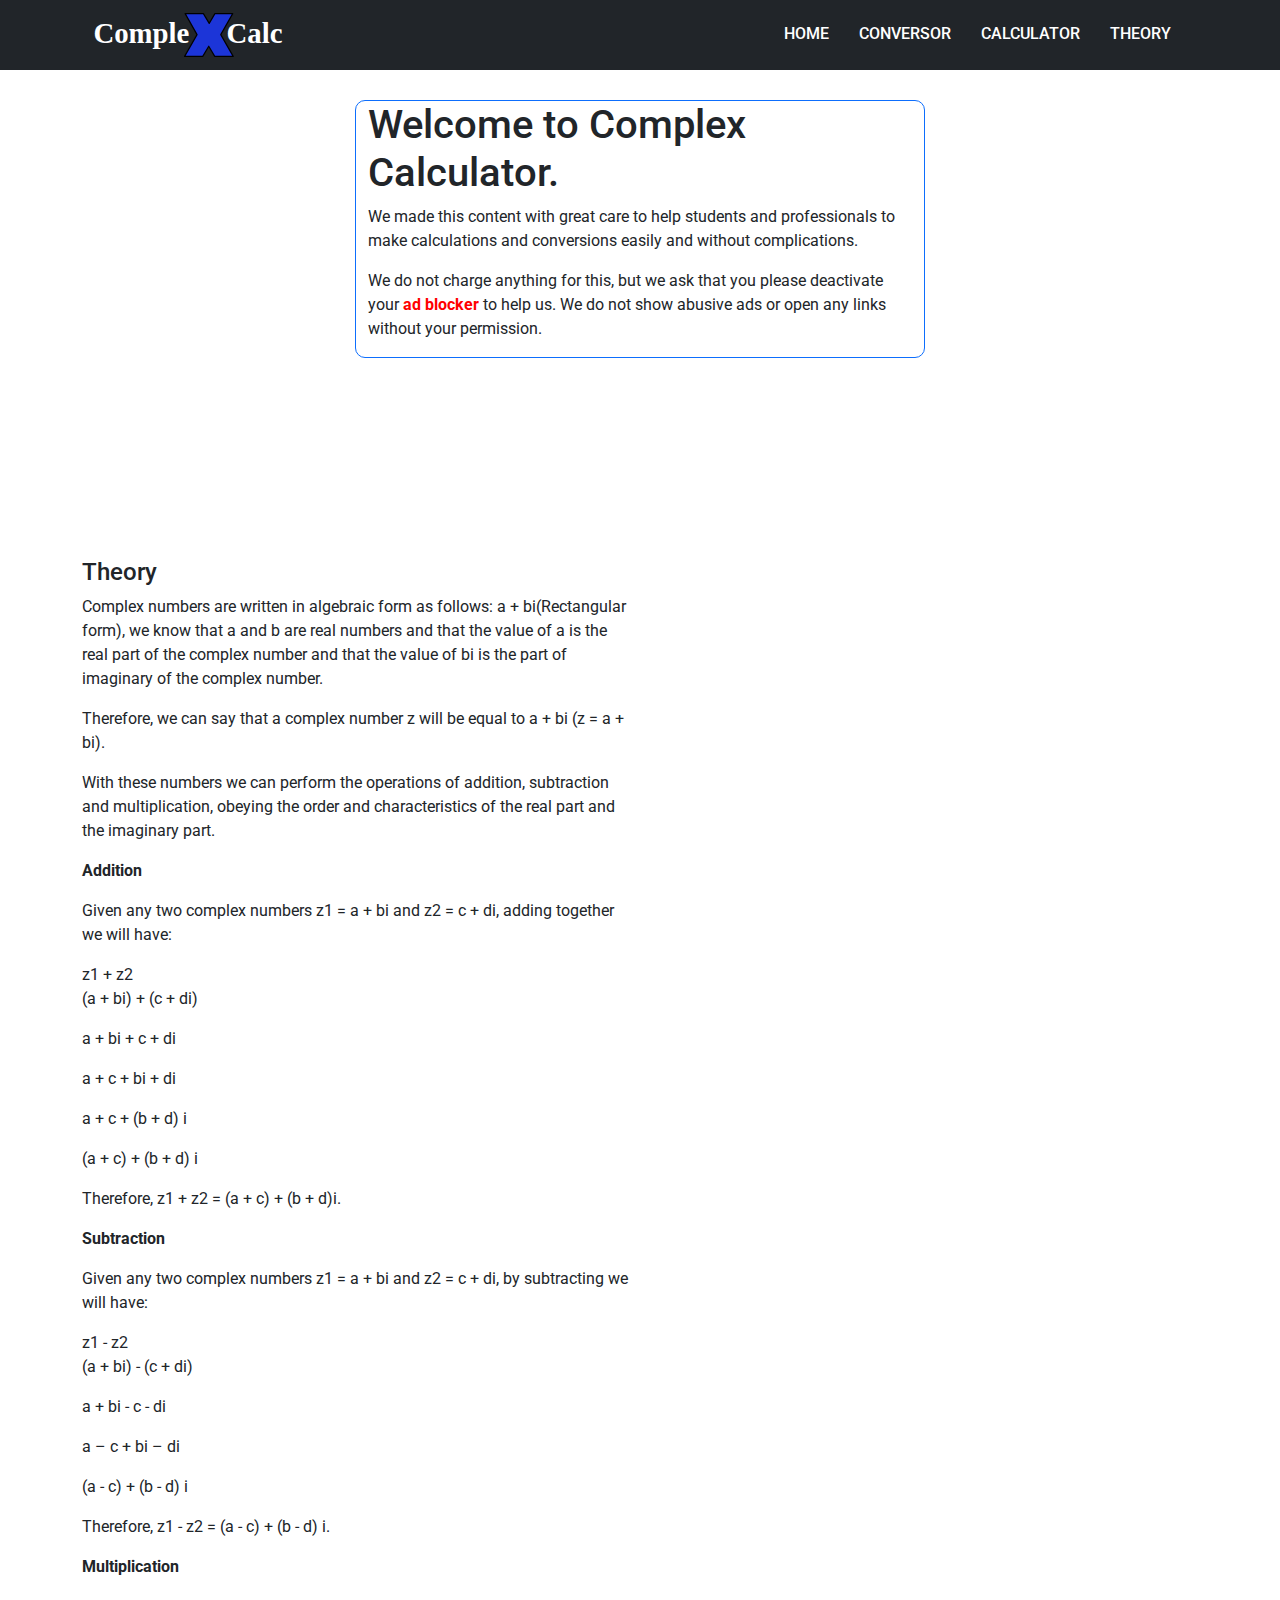
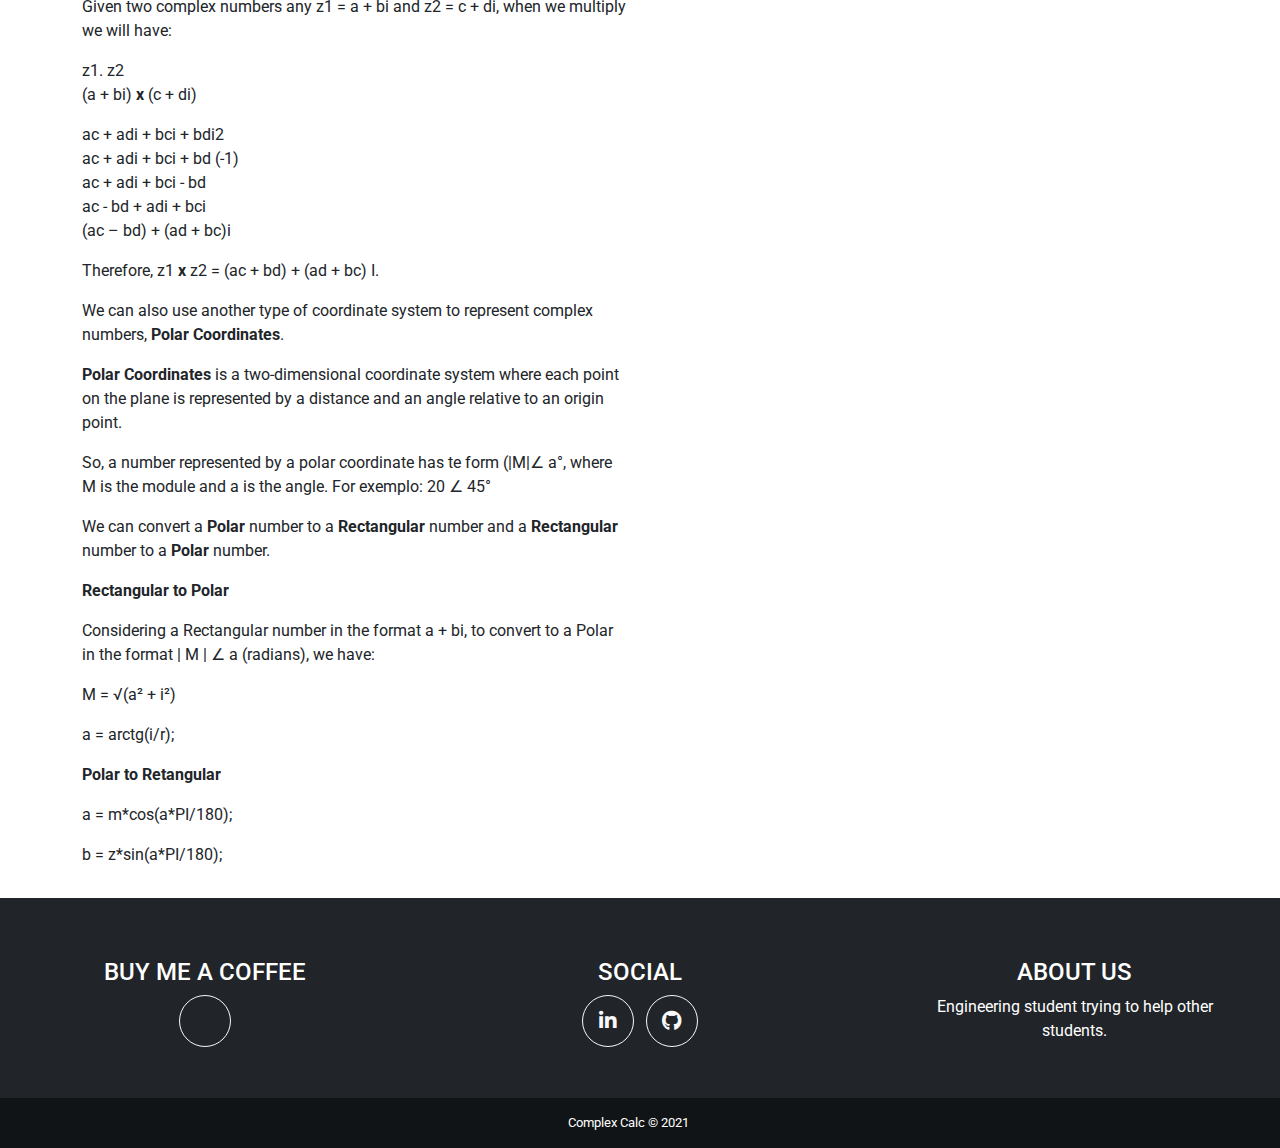
<file: index.html>
<!DOCTYPE html>
<html lang="pt-br">

<head>
	<script data-ad-client="ca-pub-1196702688469067" async src="https://pagead2.googlesyndication.com/pagead/js/adsbygoogle.js"></script>
	<meta charset="utf-8">
	<meta http-equiv="X-UA-Compatible" content="IE=edge">
	<meta name="viewport" content="width=device-width, initial-scale=1">

	<link rel="preconnect" href="https://fonts.gstatic.com">
	<link href="https://fonts.googleapis.com/css2?family=Roboto:wght@100;400;500;700;900&display=swap" rel="stylesheet">

	<!-- Bootstrap -->
	<link href="css/bootstrap/bootstrap.min.css" rel="stylesheet">

	<!--FONTAWESOME-->
	<link href="css/fontawesome/css/all.min.css" rel="stylesheet">

	<!--ANIMATE-->
	<link href="css/animate/animate.css" rel="stylesheet">

	<!--CUSTOM STYLES-->
	<link href="css/styles.css" rel="stylesheet">
	<link href="css/config.css" rel="stylesheet">
	<link href="css/responsive.css" rel="stylesheet">

	<!-- As 3 meta tags acima *devem* vir em primeiro lugar dentro do `head`; qualquer outro conteúdo deve vir *após* essas tags -->
	<title>Complex Calculator</title>

</head>

<body>
	<!--HEADER-->
	<div id="header" class="bg-dark fixed-top">
		<div class="container">
			<nav id="barratop" class="navbar navbar-expand-lg navbar-dark">
				<div class="container-fluid">
					<a class="navbar-brand" href="#">
						<img src="assets/logo.svg" class="img-fluid logo-resize"/>
					</a>
					<button class="navbar-toggler" type="button" data-bs-toggle="collapse" data-bs-target="#navbarNav"
						aria-controls="navbarNav" aria-expanded="false" aria-label="Toggle navigation">
						<span class="navbar-toggler-icon"></span>
					</button>
					<div class="collapse navbar-collapse" id="navbarNav">
						<ul class="navbar-nav">
							<li class="nav-item">
								<a class="nav-link active" aria-current="page" href="/">Home</a>
							</li>
							<li class="nav-item">
								<a class="nav-link active" href="/conversor">Conversor</a>
							</li>
							<li class="nav-item">
								<a class="nav-link active" href="/calculator">Calculator</a>
							</li>
							<li class="nav-item">
								<a class="nav-link active" href="#theory">Theory</a>
							</li>
						</ul>
					</div>
				</div>
			</nav>
		</div>
	</div>
	<!--//HEADER-->

	<!--DIV CALC/CONV-->
	<div id="calc">
		<div class="container">
			<div class="row">
				<div class="col-md-3"></div>
				<div class="col-md-6 border border-primary">
					<h1>Welcome to Complex Calculator.</h1>
					<p>We made this content with great care to help students and professionals to make calculations and conversions easily and without complications.</p>
					<p>We do not charge anything for this, but we ask that you please deactivate your <b style="color: red">ad blocker</b> to help us. We do not show abusive ads or open any links without your permission.</p>
				</div>
				<div class="col-md-3"></div>
			</div>
		</div>
	</div>

	<!--THEORY-->
	<div class="container">
		<div id="theory"class="row">
			<div class="col-md-6" style="margin-top: 200px;">
				<h4>Theory</h4>
				<p>Complex numbers are written in algebraic form as follows: a + bi(Rectangular form), we know that a and b
					are real numbers and that the value of a is the real part of the complex number and that the value of bi is the part of
					imaginary of the complex number. </p>
				<p>Therefore, we can say that a complex number z will be equal to a + bi (z = a + bi). </p>
				<p>With these numbers we can perform the operations of addition, subtraction and multiplication, obeying the
					order and characteristics of the real part and the imaginary part. </p>
				<p><strong>Addition </strong></p>
				<p>Given any two complex numbers z1 = a + bi and z2 = c + di, adding together we will have: </p>
				<p>z1 + z2 <br>(a + bi) + (c + di) </p>
				<p>a + bi + c + di </p>
				<p> a + c + bi + di </p>
				<p> a + c + (b + d) i </p>
				<p> (a + c) + (b + d) i </p>
				<p>Therefore, z1 + z2 = (a + c) + (b + d)i. </p>
				<p> <strong> Subtraction </strong> </p>
				<p>Given any two complex numbers z1 = a + bi and z2 = c + di, by subtracting we will have: </p>
				<p> z1 - z2 <br> (a + bi) - (c + di) </p>
				<p> a + bi - c - di </p>
				<p>a – c + bi – di </p>
				<p> (a - c) + (b - d) i </p>
				<p> Therefore, z1 - z2 = (a - c) + (b - d) i. </p>
				<p> <strong> Multiplication </strong> </p>
				<p> Given two complex numbers any z1 = a + bi and z2 = c + di, when we multiply we will have: </p>
				<p> z1. z2 <br> (a + bi) <strong> x </strong> (c + di) </p>
				<p> ac + adi + bci + bdi2 <br> ac + adi + bci + bd (-1) <br> ac + adi + bci - bd <br> ac - bd + adi + bci
				<br>(ac – bd) + (ad + bc)i </p>
				<p> Therefore, z1 <strong> x </strong> z2 = (ac + bd) + (ad + bc) I. </p>
				</p>
				<p>We can also use another type of coordinate system to represent complex numbers, <b>Polar Coordinates</b>.</p>
				<p><b>Polar Coordinates</b> is a two-dimensional coordinate system where each point on the plane is represented by a distance and an angle relative to an origin point.</p>
				<p>So, a number represented by a polar coordinate has te form (|M|∠ a°, where M is the module and a is the angle. For exemplo: 20 ∠ 45°</p>
				<P>We can convert a <b>Polar</b> number to a<b> Rectangular</b> number and a <b>Rectangular</b> number to a <b>Polar</b> number.</P>
				<p><strong>Rectangular to Polar</strong></p>
				<p>Considering a Rectangular number in the format a + bi, to convert to a Polar in the format | M | ∠ a (radians), we have:</p>
				<p>	M = <span>&#8730(a² + i²)</span></p>
				<p>a = arctg(i/r);</p>
				<p><strong>Polar to Retangular</strong></p>
				<p>a = m*cos(a*PI/180);</p>
				<p>b = z*sin(a*PI/180);</p>
			</div>
		</div>
	</div>


	<!--RODAPÉ-->
	<footer class="footer text-center">
		<div class="contanier">
			<div id="rodape" class="row">

				<!--DONATE-->
				<div class="col-md-4 bg-dark social">
					<h4>BUY ME A COFFEE</h4>
					<a class="btn btn-outline-light btn-social mx-1" href="https://ko-fi.com/complexcalc">
						<i class="fas fa-heart wow heartBeat" data-wow-delay="300ms" data-wow-iteration="infinite" style="color: crimson;"></i>
					</a>
				</div>
				<!--FIM DOANTE-->

				<!--REDES SOCIAIS-->
				<div class="col-md-4 bg-dark social">
					<h4>SOCIAL</h4>
					<!-- <a class="btn btn-outline-light btn-social mx-1" href="https://www.facebook.com/">
						<i class="fab fa-fw fa-facebook-f"></i>
					  </a>
					  <a class="btn btn-outline-light btn-social mx-1" href="https://www.instagram.com/">
						<i class="fab fa-fw fa-instagram"></i>
					  </a> -->
					  <a class="btn btn-outline-light btn-social mx-1" href="https://www.linkedin.com/in/cesar-as-ferreira/" target="_blank">
						<i class="fab fa-fw fa-linkedin-in"></i>
					  </a>
					  <a class="btn btn-outline-light btn-social mx-1" href="https://github.com/cesar-casf" target="_blank">
						<i class="fab fa-fw fa-github"></i>
					  </a>
				</div>
				<!--FIM REDES SOCIAIS-->

				<!--SOBRE-->
				<div class="col-md-4 bg-dark social">
					<h4>ABOUT US</h4>
					<p>Engineering student trying to help other students.</p>
				</div>
				<!--FIM SOBRE-->

				<!--COPYRIGHT-->
				<div class="copy row text-center">
					<div id="col-md-12">
						<p>Complex Calc © 2021</p>
					</div>
				</div>
				<!--FIM COPYRIGHT-->
			</div>
		</div>
	</footer>

	
	<!-- Inclui todos os plugins compilados (abaixo), ou inclua arquivos separadados se necessário -->
	<script src="js/bootstrap.min.js"></script>
	<script src="js/wow.min.js"></script>
	<script>
		new WOW().init();
	</script>
	<!-- jQuery (obrigatório para plugins JavaScript do Bootstrap) -->
	<script src="https://ajax.googleapis.com/ajax/libs/jquery/1.12.4/jquery.min.js"></script>
	<script src="js/scripts.js"></script>
</body>

</html>
</file>
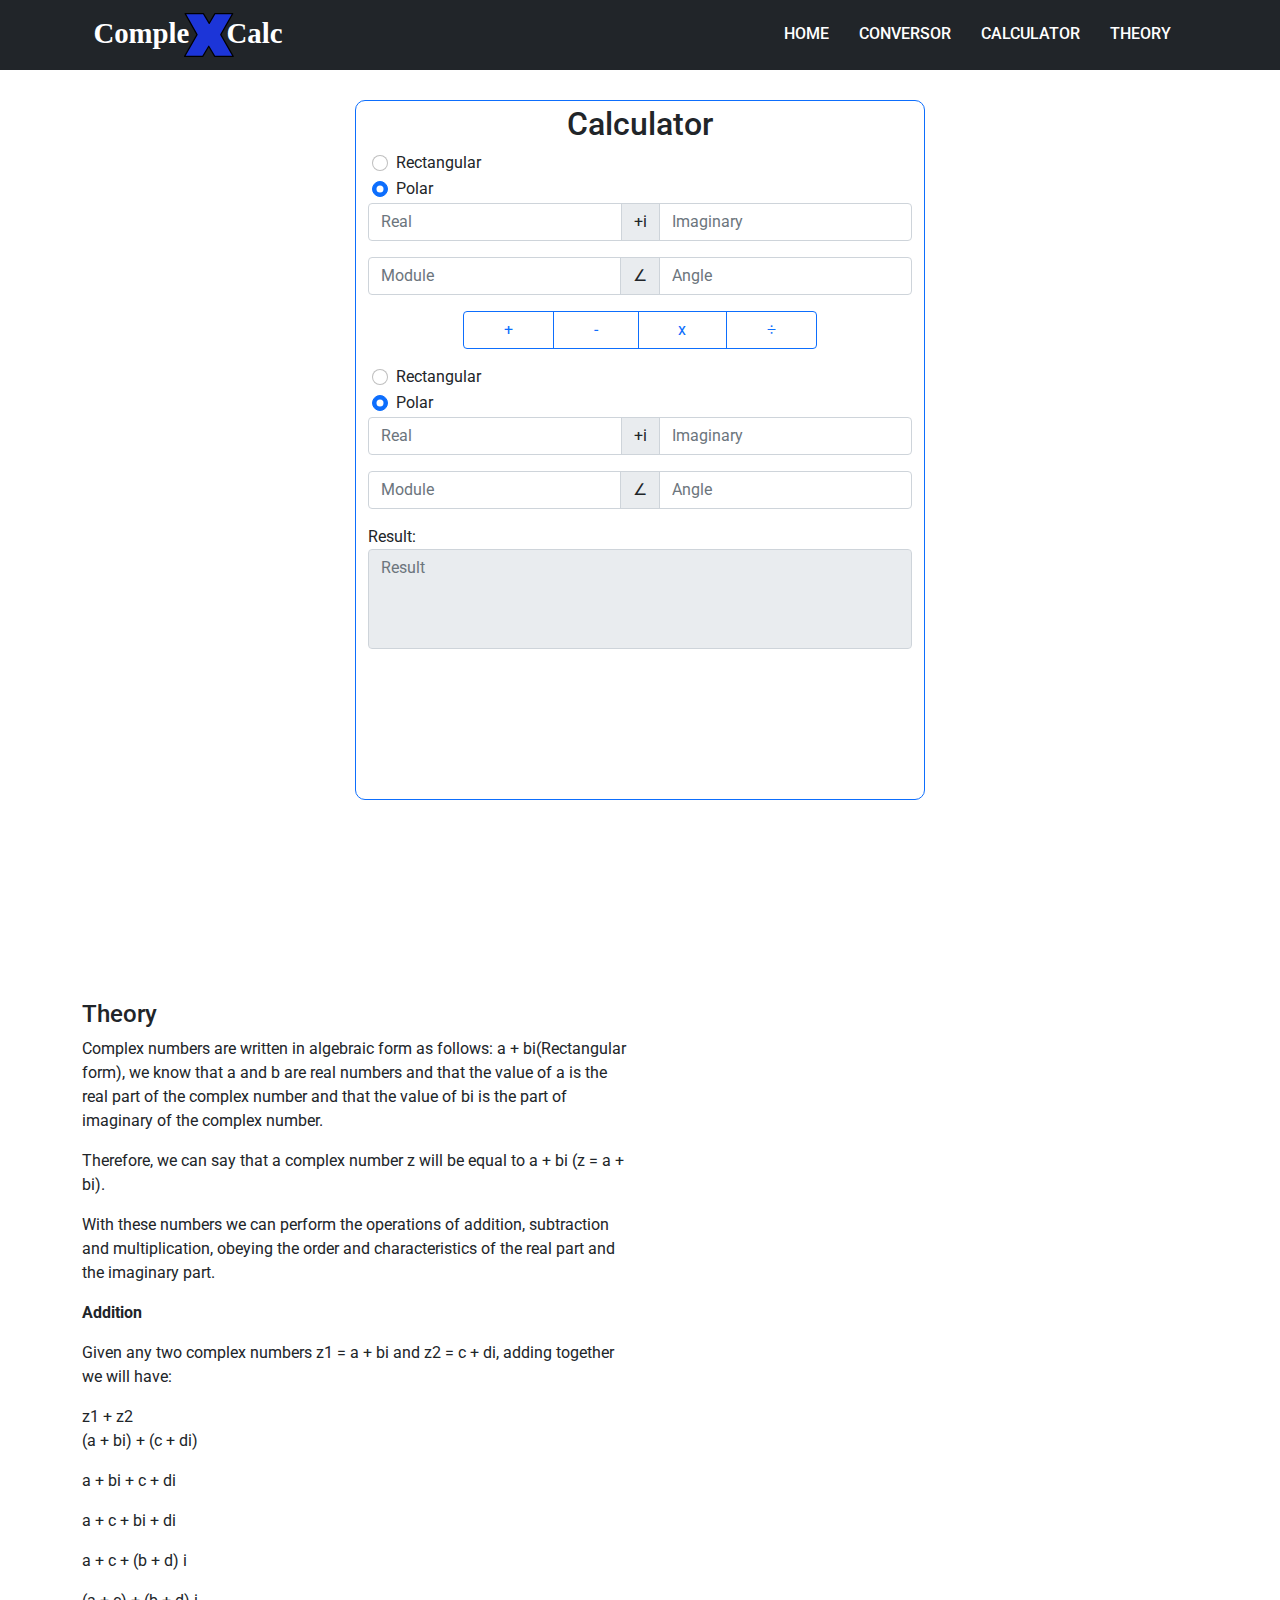
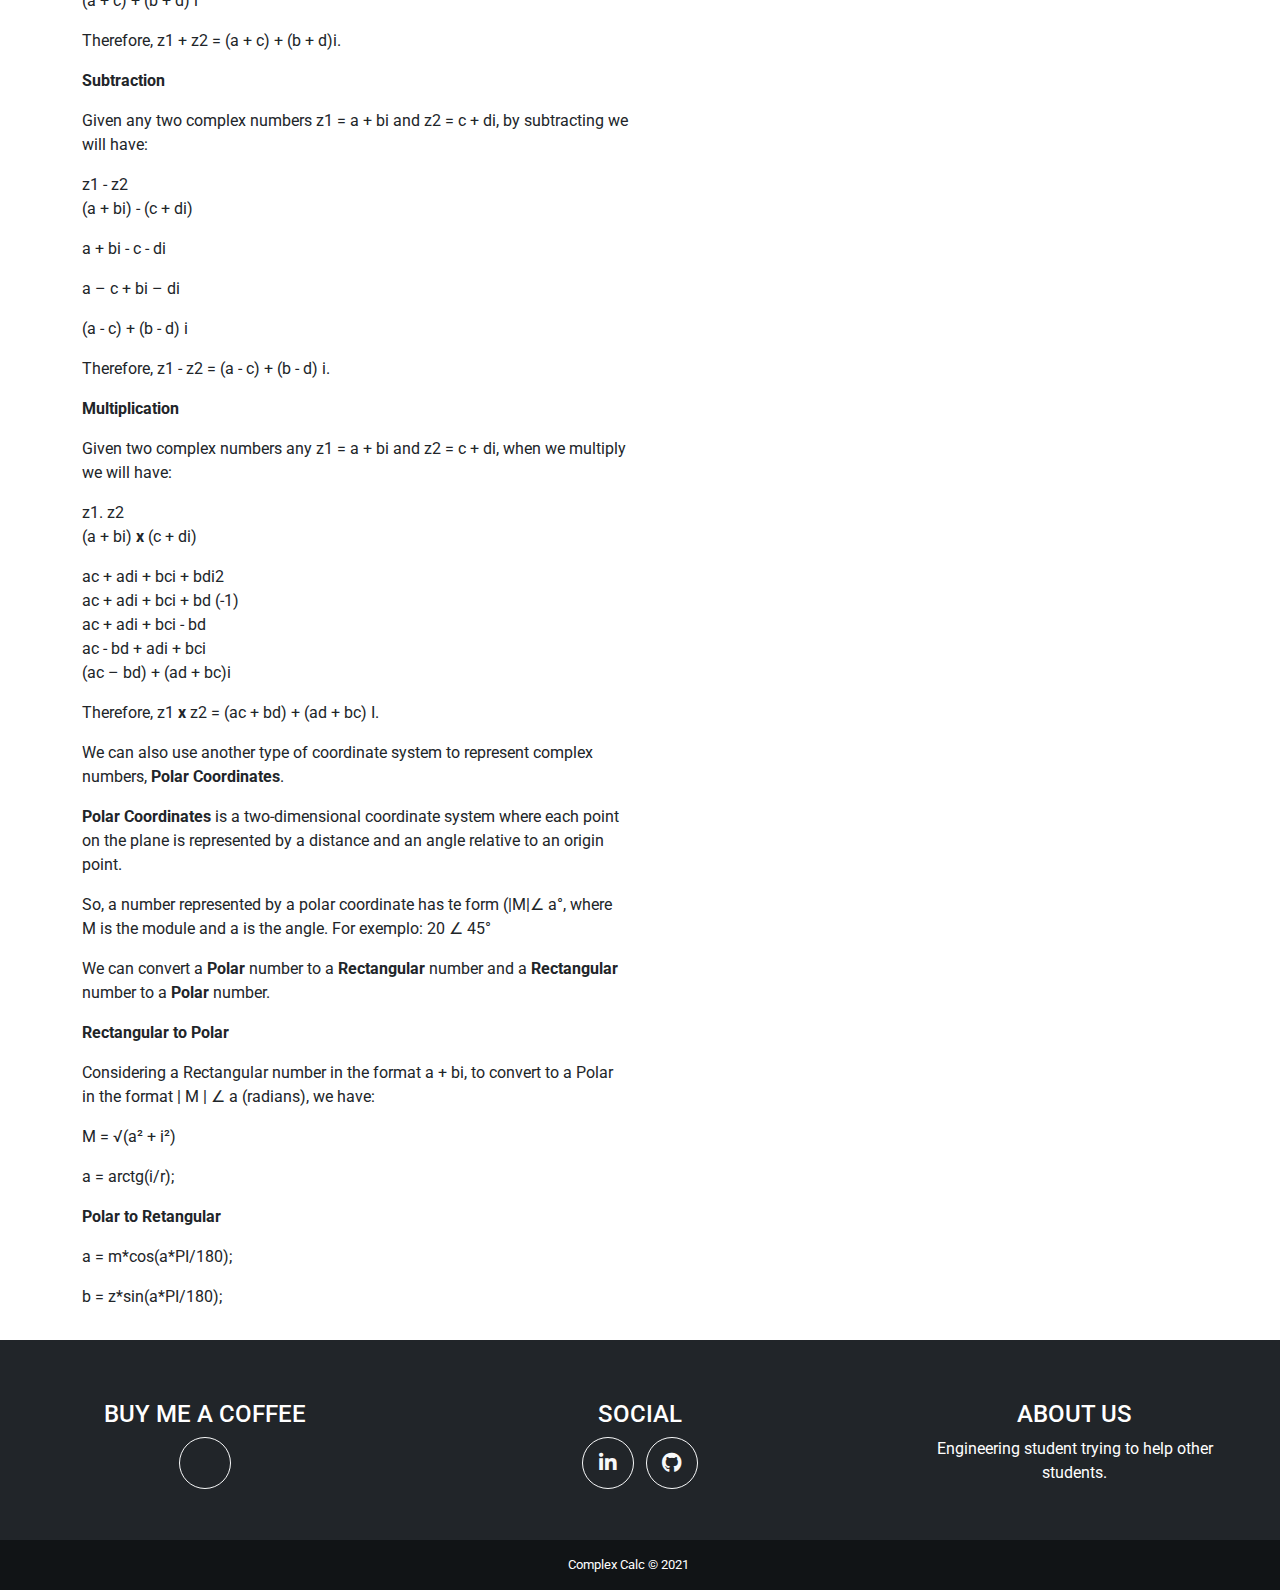
<file: calculator/index.html>
<!DOCTYPE html>
<html lang="pt-br">

<head>
	<script data-ad-client="ca-pub-1196702688469067" async src="https://pagead2.googlesyndication.com/pagead/js/adsbygoogle.js"></script>
	<meta charset="utf-8">
	<meta http-equiv="X-UA-Compatible" content="IE=edge">
	<meta name="viewport" content="width=device-width, initial-scale=1">

	<link rel="preconnect" href="https://fonts.gstatic.com">
	<link href="https://fonts.googleapis.com/css2?family=Roboto:wght@100;400;500;700;900&display=swap" rel="stylesheet">

	<!-- Bootstrap -->
	<link href="../css/bootstrap/bootstrap.min.css" rel="stylesheet">

	<!--FONTAWESOME-->
	<link href="../css/fontawesome/css/all.min.css" rel="stylesheet">

	<!--ANIMATE-->
	<link href="../css/animate/animate.css" rel="stylesheet">

	<!--CUSTOM STYLES-->
	<link href="../css/styles.css" rel="stylesheet">
	<link href="../css/config.css" rel="stylesheet">
	<link href="../css/responsive.css" rel="stylesheet">

	<!-- As 3 meta tags acima *devem* vir em primeiro lugar dentro do `head`; qualquer outro conteúdo deve vir *após* essas tags -->
	<title>CompleX Calculator: Calculator</title>

</head>

<body>
	<!--HEADER-->
	<div id="header" class="bg-dark fixed-top">
		<div class="container">
			<nav id="barratop" class="navbar navbar-expand-lg navbar-dark">
				<div class="container-fluid">
					<a class="navbar-brand" href="#">
						<img src="../assets/logo.svg" class="img-fluid logo-resize" />
					</a>
					<button class="navbar-toggler" type="button" data-bs-toggle="collapse" data-bs-target="#navbarNav"
						aria-controls="navbarNav" aria-expanded="false" aria-label="Toggle navigation">
						<span class="navbar-toggler-icon"></span>
					</button>
					<div class="collapse navbar-collapse" id="navbarNav">
						<ul class="navbar-nav">
							<li class="nav-item">
								<a class="nav-link active" aria-current="page" href="/">Home</a>
							</li>
							<li class="nav-item">
								<a class="nav-link active" href="/conversor">Conversor</a>
							</li>
							<li class="nav-item">
								<a class="nav-link active" href="/calculator">Calculator</a>
							</li>
							<li class="nav-item">
								<a class="nav-link active" href="#theory">Theory</a>
							</li>
						</ul>
					</div>
				</div>
			</nav>
		</div>
	</div>
	<!--//HEADER-->

	<!--DIV CALC/CONV-->
	<div id="calc">
		<div class="container">
			<div class="row">
				<div class="col-md-3"></div>
				<div class="col-md-6 calculator border border-primary">
					<h2 class="text-center pt-1">Calculator</h2>
					<!--PRIMEIRO VALOR-->
					<div class="row ms-1">
						<div class="form-check">
							<input class="form-check-input" type="radio" name="flexRadio" id="flexRadio" value="rec">
							<label class="form-check-label" for="flexRadio">
								Rectangular
							</label>
						</div>
						<div class="form-check">
							<input class="form-check-input" type="radio" name="flexRadio" id="flexRadio0" value="pol" checked>
							<label class="form-check-label" for="flexRadio">
								Polar
							</label>
						</div>
					</div>
					<div class="row">
						<div class="input-group mb-3">
							<input type="number" class="form-control" placeholder="Real" aria-label="real" id="real">
							<span class="input-group-text"> +i </span>
							<input type="number" class="form-control" placeholder="Imaginary" aria-label="imaginary" id="imaginary">
						</div>

						<div class="input-group mb-3">
							<input type="number" class="form-control" placeholder="Module" aria-label="module" id="module">
							<span class="input-group-text"> ∠ </span>
							<input type="number" class="form-control" placeholder="Angle" aria-label="angle" id="angle">
						</div>
					</div>
					<!--fim PRIMEIRO VALOR-->

					<!--BUTTOM GROUP-->
					<div class="row justify-content-center mb-3">
						<div class="btn-group col-md-8 " role="group" aria-label="Basic outlined example">
							<button type="button" class="btn btn-outline-primary" onclick="plus()">+</button>
							<button type="button" class="btn btn-outline-primary" onclick="minus()">-</button>
							<button type="button" class="btn btn-outline-primary" onclick="mult()">x</button>
							<button type="button" class="btn btn-outline-primary" onclick="div()">÷</button>
						</div>
					</div>
					<!--fim BUTTOM GROUP-->

					<!--SEGUNDO VALOR-->
					<div class="row ms-1">
						<div class="form-check">
							<input class="form-check-input" type="radio" name="flexRadio1" id="flexRadio1" value="rec">
							<label class="form-check-label" for="flexRadio1">
								Rectangular
							</label>
						</div>
						<div class="form-check">
							<input class="form-check-input" type="radio" name="flexRadio1" id="flexRadio2" value="pol" checked>
							<label class="form-check-label" for="flexRadio1">
								Polar
							</label>
						</div>
					</div>
					<div class="row">
						<div class="input-group mb-3">
							<input type="number" class="form-control" placeholder="Real" aria-label="real" id="real1">
							<span class="input-group-text"> +i </span>
							<input type="number" class="form-control" placeholder="Imaginary" aria-label="imaginary" id="imaginary1">
						</div>

						<div class="input-group mb-3">
							<input type="number" class="form-control" placeholder="Module" aria-label="module" id="module1">
							<span class="input-group-text"> ∠ </span>
							<input type="number" class="form-control" placeholder="Angle" aria-label="angle" id="angle1">
						</div>
					</div>
					<!--fimSEGUNDO VALOR-->

					<div>
						<label for="floatingTextarea2">Result:</label>
						<textarea class="form-control" placeholder="Result" id="resultArea"
							style="height: 100px; resize: none;" disabled></textarea>
					</div>
				</div>
				<div class="col-md-3"></div>
			</div>
		</div>
	</div>

	<!--THEORY-->
	<div class="container">
		<div id="theory" class="row">
			<div class="col-md-6" style="margin-top: 200px;">
				<h4>Theory</h4>
				<p>Complex numbers are written in algebraic form as follows: a + bi(Rectangular form), we know that a and b
					are real numbers and that the value of a is the real part of the complex number and that the value of bi is the part of
					imaginary of the complex number. </p>
				<p>Therefore, we can say that a complex number z will be equal to a + bi (z = a + bi). </p>
				<p>With these numbers we can perform the operations of addition, subtraction and multiplication, obeying the
					order and characteristics of the real part and the imaginary part. </p>
				<p><strong>Addition </strong></p>
				<p>Given any two complex numbers z1 = a + bi and z2 = c + di, adding together we will have: </p>
				<p>z1 + z2 <br>(a + bi) + (c + di) </p>
				<p>a + bi + c + di </p>
				<p> a + c + bi + di </p>
				<p> a + c + (b + d) i </p>
				<p> (a + c) + (b + d) i </p>
				<p>Therefore, z1 + z2 = (a + c) + (b + d)i. </p>
				<p> <strong> Subtraction </strong> </p>
				<p>Given any two complex numbers z1 = a + bi and z2 = c + di, by subtracting we will have: </p>
				<p> z1 - z2 <br> (a + bi) - (c + di) </p>
				<p> a + bi - c - di </p>
				<p>a – c + bi – di </p>
				<p> (a - c) + (b - d) i </p>
				<p> Therefore, z1 - z2 = (a - c) + (b - d) i. </p>
				<p> <strong> Multiplication </strong> </p>
				<p> Given two complex numbers any z1 = a + bi and z2 = c + di, when we multiply we will have: </p>
				<p> z1. z2 <br> (a + bi) <strong> x </strong> (c + di) </p>
				<p> ac + adi + bci + bdi2 <br> ac + adi + bci + bd (-1) <br> ac + adi + bci - bd <br> ac - bd + adi + bci
				<br>(ac – bd) + (ad + bc)i </p>
				<p> Therefore, z1 <strong> x </strong> z2 = (ac + bd) + (ad + bc) I. </p>
				</p>
				<p>We can also use another type of coordinate system to represent complex numbers, <b>Polar Coordinates</b>.</p>
				<p><b>Polar Coordinates</b> is a two-dimensional coordinate system where each point on the plane is represented by a distance and an angle relative to an origin point.</p>
				<p>So, a number represented by a polar coordinate has te form (|M|∠ a°, where M is the module and a is the angle. For exemplo: 20 ∠ 45°</p>
				<P>We can convert a <b>Polar</b> number to a<b> Rectangular</b> number and a <b>Rectangular</b> number to a <b>Polar</b> number.</P>
				<p><strong>Rectangular to Polar</strong></p>
				<p>Considering a Rectangular number in the format a + bi, to convert to a Polar in the format | M | ∠ a (radians), we have:</p>
				<p>	M = <span>&#8730(a² + i²)</span></p>
				<p>a = arctg(i/r);</p>
				<p><strong>Polar to Retangular</strong></p>
				<p>a = m*cos(a*PI/180);</p>
				<p>b = z*sin(a*PI/180);</p>
			</div>
		</div>
	</div>


	<!--RODAPÉ-->
	<footer class="footer text-center">
		<div class="contanier">
			<div id="rodape" class="row">

				<!--DONATE-->
				<div class="col-md-4 bg-dark social">
					<h4>BUY ME A COFFEE</h4>
					<a class="btn btn-outline-light btn-social mx-1" href="https://ko-fi.com/complexcalc">
						<i class="fas fa-heart wow heartBeat" data-wow-delay="300ms" data-wow-iteration="infinite"
							style="color: crimson;"></i>
					</a>
				</div>
				<!--FIM DOANTE-->

				<!--REDES SOCIAIS-->
				<div class="col-md-4 bg-dark social">
					<h4>SOCIAL</h4>
					<!-- <a class="btn btn-outline-light btn-social mx-1" href="https://www.facebook.com/">
						<i class="fab fa-fw fa-facebook-f"></i>
					  </a>
					  <a class="btn btn-outline-light btn-social mx-1" href="https://www.instagram.com/">
						<i class="fab fa-fw fa-instagram"></i>
					  </a> -->
					  <a class="btn btn-outline-light btn-social mx-1" href="https://www.linkedin.com/in/cesar-as-ferreira/" target="_blank">
						<i class="fab fa-fw fa-linkedin-in"></i>
					  </a>
					  <a class="btn btn-outline-light btn-social mx-1" href="https://github.com/cesar-casf" target="_blank">
						<i class="fab fa-fw fa-github"></i>
					  </a>
				</div>
				<!--FIM REDES SOCIAIS-->

				<!--SOBRE-->
				<div class="col-md-4 bg-dark social">
					<h4>ABOUT US</h4>
					<p>Engineering student trying to help other students.</p>
				</div>
				<!--FIM SOBRE-->

				<!--COPYRIGHT-->
				<div class="copy row text-center">
					<div id="col-md-12">
						<p>Complex Calc © 2021</p>
					</div>
				</div>
				<!--FIM COPYRIGHT-->
			</div>
		</div>
	</footer>


	<!-- Inclui todos os plugins compilados (abaixo), ou inclua arquivos separadados se necessário -->
	<script src="../js/bootstrap.min.js"></script>
	<script src="../js/wow.min.js"></script>
	<script>
		new WOW().init();
	</script>
	<!-- jQuery (obrigatório para plugins JavaScript do Bootstrap) -->
	<script src="https://ajax.googleapis.com/ajax/libs/jquery/1.12.4/jquery.min.js"></script>
	<script src="../js/scripts.js"></script>
	<script src="../js/verify.js"></script>
</body>

</html>
</file>
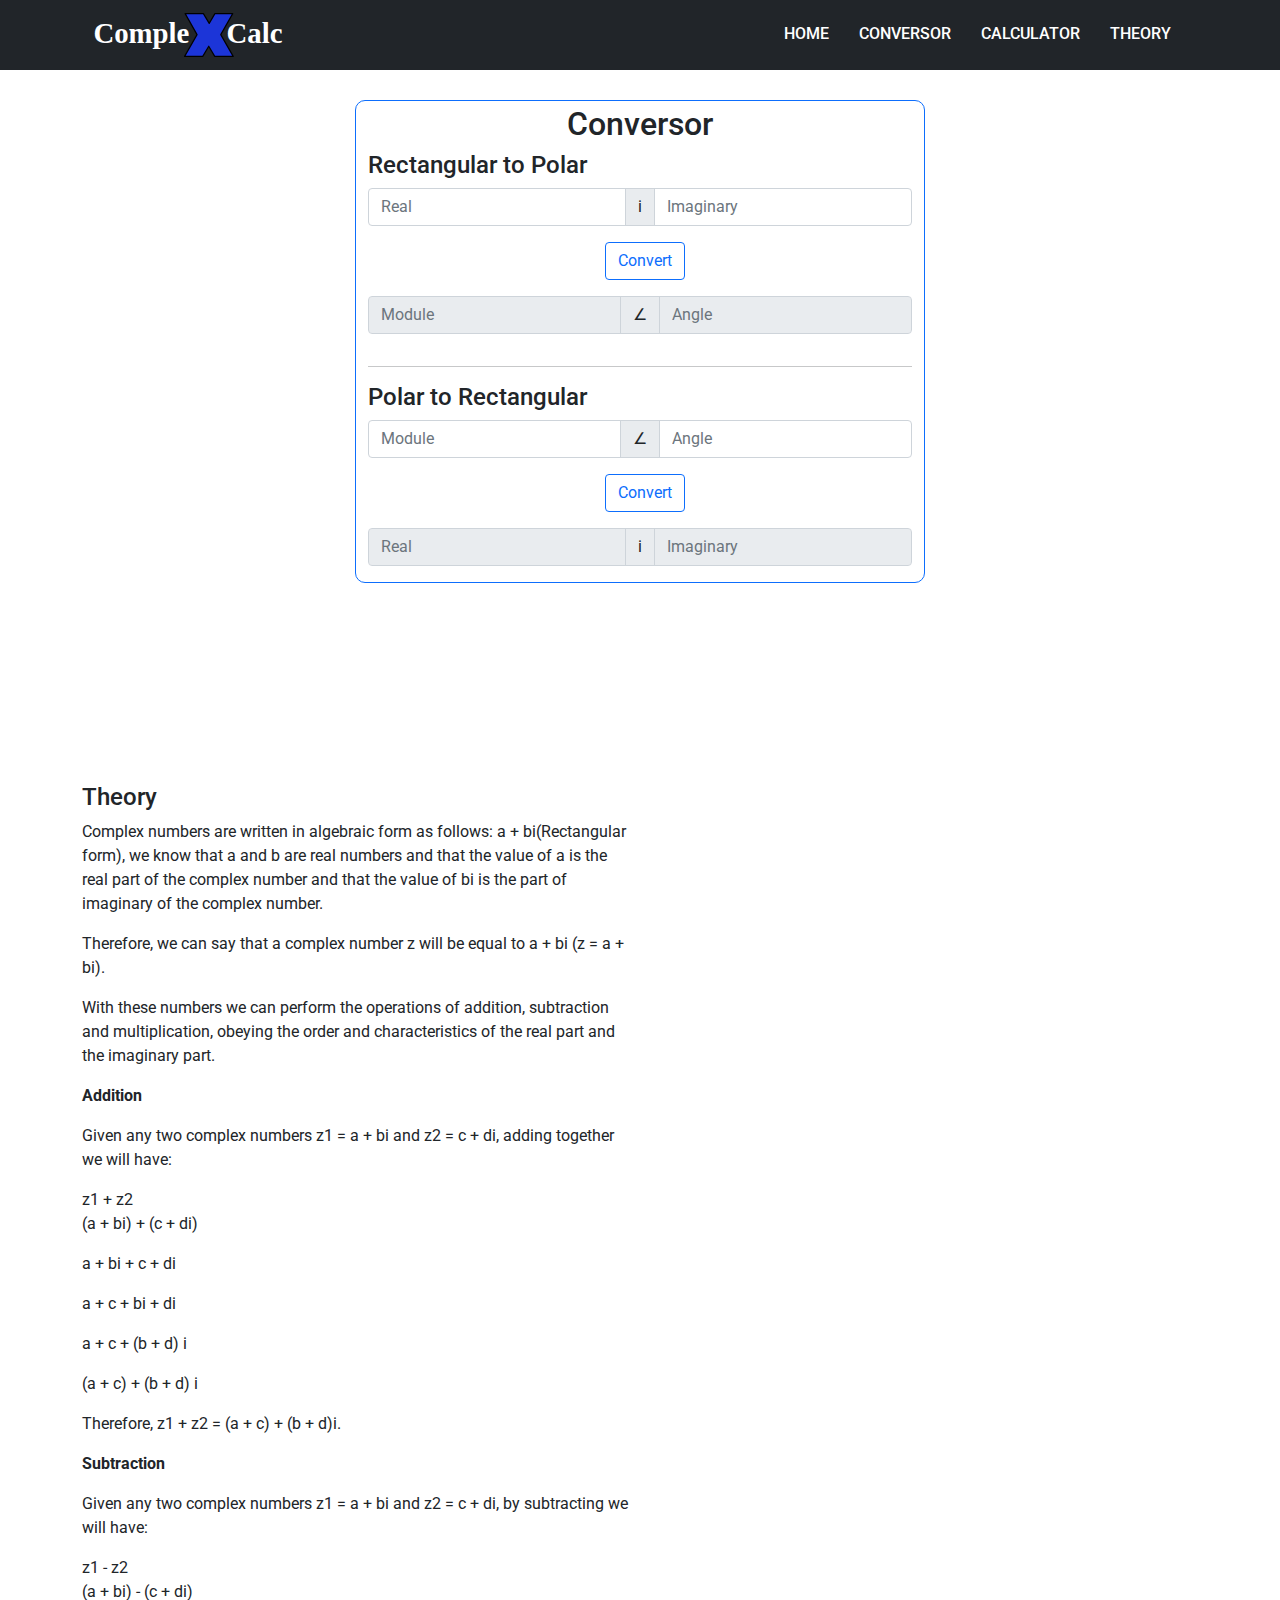
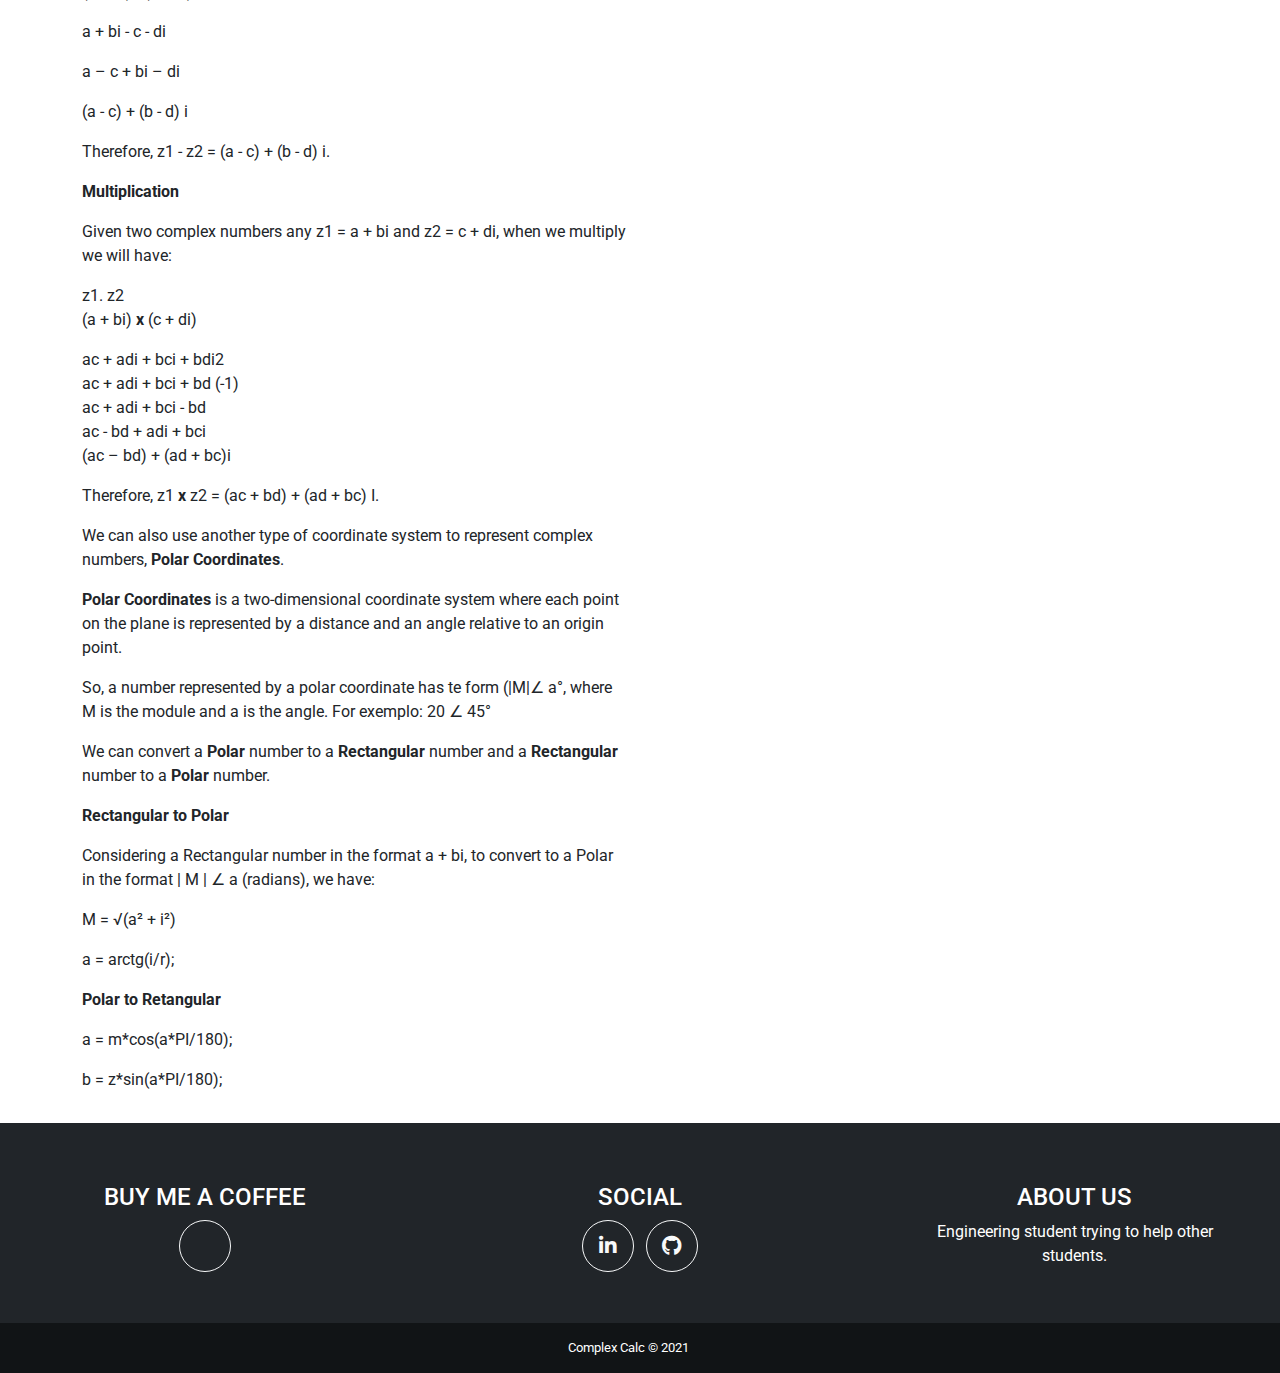
<file: conversor/index.html>
<!DOCTYPE html>
<html lang="pt-br">

<head>
	<script data-ad-client="ca-pub-1196702688469067" async src="https://pagead2.googlesyndication.com/pagead/js/adsbygoogle.js"></script>
	<meta charset="utf-8">
	<meta http-equiv="X-UA-Compatible" content="IE=edge">
	<meta name="viewport" content="width=device-width, initial-scale=1">

	<link rel="preconnect" href="https://fonts.gstatic.com">
	<link href="https://fonts.googleapis.com/css2?family=Roboto:wght@100;400;500;700;900&display=swap" rel="stylesheet">

	<!-- Bootstrap -->
	<link href="../css/bootstrap/bootstrap.min.css" rel="stylesheet">

	<!--FONTAWESOME-->
	<link href="../css/fontawesome/css/all.min.css" rel="stylesheet">

	<!--ANIMATE-->
	<link href="../css/animate/animate.css" rel="stylesheet">

	<!--CUSTOM STYLES-->
	<link href="../css/styles.css" rel="stylesheet">
	<link href="../css/config.css" rel="stylesheet">
	<link href="../css/responsive.css" rel="stylesheet">

	<!-- As 3 meta tags acima *devem* vir em primeiro lugar dentro do `head`; qualquer outro conteúdo deve vir *após* essas tags -->
	<title>CompleX Calculator: Conversor</title>

</head>

<body>
	<!--HEADER-->
	<div id="header" class="bg-dark fixed-top">
		<div class="container">
			<nav id="barratop" class="navbar navbar-expand-lg navbar-dark">
				<div class="container-fluid">
					<a class="navbar-brand" href="#">
						<img src="../assets/logo.svg" class="img-fluid logo-resize" />
					</a>
					<button class="navbar-toggler" type="button" data-bs-toggle="collapse" data-bs-target="#navbarNav"
						aria-controls="navbarNav" aria-expanded="false" aria-label="Toggle navigation">
						<span class="navbar-toggler-icon"></span>
					</button>
					<div class="collapse navbar-collapse" id="navbarNav">
						<ul class="navbar-nav">
							<li class="nav-item">
								<a class="nav-link active" aria-current="page" href="/">Home</a>
							</li>
							<li class="nav-item">
								<a class="nav-link active" href="/conversor">Conversor</a>
							</li>
							<li class="nav-item">
								<a class="nav-link active" href="/calculator">Calculator</a>
							</li>
							<li class="nav-item">
								<a class="nav-link active" href="#theory">Theory</a>
							</li>
						</ul>
					</div>
				</div>
			</nav>
		</div>
	</div>
	<!--//HEADER-->

	<!--DIV CALC/CONV-->
	<div id="calc">
		<div class="container">
			<div class="row">
				<div class="col-md-3"></div>
				<div class="col-md-6 border border-primary">
					<h2 class="text-center pt-1">Conversor</h2>
					<!--PRIMEIRO VALOR-->
					<div class="row">
						<h4>
							Rectangular to Polar
						</h4>
					</div>

					<div class="row">
						<div class="input-group mb-3">
							<input type="number" class="form-control" placeholder="Real" aria-label="real" id="real">
							<span class="input-group-text"> i </span>
							<input type="number" class="form-control" placeholder="Imaginary" aria-label="imaginary"
								id="imaginary">
						</div>
						<div class="row justify-content-center mb-3">
							<div style="width: 13%;">
								<button type="button" class="btn btn-outline-primary"
									onclick="convRecToPol()">Convert</button>
							</div>
						</div>
						<div class="input-group mb-3">
							<input type="number" class="form-control" placeholder="Module" aria-label="module"
								id="module" disabled>
							<span class="input-group-text"> ∠ </span>
							<input type="number" class="form-control" placeholder="Angle" aria-label="angle" id="angle"
								disabled>
						</div>
					</div>
					<!--fim PRIMEIRO VALOR-->
					<hr>
					<!--SEGUNDO VALOR-->
					<div class="row">
						<h4>
							Polar to Rectangular
						</h4>
					</div>
					<div class="row">
						<div class="input-group mb-3">
							<input type="number" class="form-control" placeholder="Module" aria-label="module"
								id="module1">
							<span class="input-group-text"> ∠ </span>
							<input type="number" class="form-control" placeholder="Angle" aria-label="angle"
								id="angle1">
						</div>
						<div class="row justify-content-center mb-3">
							<div style="width: 13%;">
								<button type="button" class="btn btn-outline-primary"
									onclick="convPolToRec()">Convert</button>
							</div>
						</div>
						<div class="input-group mb-3">
							<input type="number" class="form-control" placeholder="Real" aria-label="real" id="real1"
								disabled>
							<span class="input-group-text"> i </span>
							<input type="number" class="form-control" placeholder="Imaginary" aria-label="imaginary"
								id="imaginary1" disabled>
						</div>
					</div>
					<!--fimSEGUNDO VALOR-->
				</div>
				<div class="col-md-3"></div>
			</div>
		</div>
	</div>

	<!--THEORY-->
	<div class="container">
		<div id="theory" class="row">
			<div class="col-md-6" style="margin-top: 200px;">
				<h4>Theory</h4>
				<p>Complex numbers are written in algebraic form as follows: a + bi(Rectangular form), we know that a and b
					are real numbers and that the value of a is the real part of the complex number and that the value of bi is the part of
					imaginary of the complex number. </p>
				<p>Therefore, we can say that a complex number z will be equal to a + bi (z = a + bi). </p>
				<p>With these numbers we can perform the operations of addition, subtraction and multiplication, obeying the
					order and characteristics of the real part and the imaginary part. </p>
				<p><strong>Addition </strong></p>
				<p>Given any two complex numbers z1 = a + bi and z2 = c + di, adding together we will have: </p>
				<p>z1 + z2 <br>(a + bi) + (c + di) </p>
				<p>a + bi + c + di </p>
				<p> a + c + bi + di </p>
				<p> a + c + (b + d) i </p>
				<p> (a + c) + (b + d) i </p>
				<p>Therefore, z1 + z2 = (a + c) + (b + d)i. </p>
				<p> <strong> Subtraction </strong> </p>
				<p>Given any two complex numbers z1 = a + bi and z2 = c + di, by subtracting we will have: </p>
				<p> z1 - z2 <br> (a + bi) - (c + di) </p>
				<p> a + bi - c - di </p>
				<p>a – c + bi – di </p>
				<p> (a - c) + (b - d) i </p>
				<p> Therefore, z1 - z2 = (a - c) + (b - d) i. </p>
				<p> <strong> Multiplication </strong> </p>
				<p> Given two complex numbers any z1 = a + bi and z2 = c + di, when we multiply we will have: </p>
				<p> z1. z2 <br> (a + bi) <strong> x </strong> (c + di) </p>
				<p> ac + adi + bci + bdi2 <br> ac + adi + bci + bd (-1) <br> ac + adi + bci - bd <br> ac - bd + adi + bci
				<br>(ac – bd) + (ad + bc)i </p>
				<p> Therefore, z1 <strong> x </strong> z2 = (ac + bd) + (ad + bc) I. </p>
				</p>
				<p>We can also use another type of coordinate system to represent complex numbers, <b>Polar Coordinates</b>.</p>
				<p><b>Polar Coordinates</b> is a two-dimensional coordinate system where each point on the plane is represented by a distance and an angle relative to an origin point.</p>
				<p>So, a number represented by a polar coordinate has te form (|M|∠ a°, where M is the module and a is the angle. For exemplo: 20 ∠ 45°</p>
				<P>We can convert a <b>Polar</b> number to a<b> Rectangular</b> number and a <b>Rectangular</b> number to a <b>Polar</b> number.</P>
				<p><strong>Rectangular to Polar</strong></p>
				<p>Considering a Rectangular number in the format a + bi, to convert to a Polar in the format | M | ∠ a (radians), we have:</p>
				<p>	M = <span>&#8730(a² + i²)</span></p>
				<p>a = arctg(i/r);</p>
				<p><strong>Polar to Retangular</strong></p>
				<p>a = m*cos(a*PI/180);</p>
				<p>b = z*sin(a*PI/180);</p>
			</div>
		</div>
	</div>


	<!--RODAPÉ-->
	<footer class="footer text-center">
		<div class="contanier">
			<div id="rodape" class="row">

				<!--DONATE-->
				<div class="col-md-4 bg-dark social">
					<h4>BUY ME A COFFEE</h4>
					<a class="btn btn-outline-light btn-social mx-1" href="https://ko-fi.com/complexcalc">
						<i class="fas fa-heart wow heartBeat" data-wow-delay="300ms" data-wow-iteration="infinite"
							style="color: crimson;"></i>
					</a>
				</div>
				<!--FIM DOANTE-->

				<!--REDES SOCIAIS-->
				<div class="col-md-4 bg-dark social">
					<h4>SOCIAL</h4>
					<!-- <a class="btn btn-outline-light btn-social mx-1" href="https://www.facebook.com/">
						<i class="fab fa-fw fa-facebook-f"></i>
					  </a>
					  <a class="btn btn-outline-light btn-social mx-1" href="https://www.instagram.com/">
						<i class="fab fa-fw fa-instagram"></i>
					  </a> -->
					  <a class="btn btn-outline-light btn-social mx-1" href="https://www.linkedin.com/in/cesar-as-ferreira/" target="_blank">
						<i class="fab fa-fw fa-linkedin-in"></i>
					  </a>
					  <a class="btn btn-outline-light btn-social mx-1" href="https://github.com/cesar-casf" target="_blank">
						<i class="fab fa-fw fa-github"></i>
					  </a>
				</div>
				<!--FIM REDES SOCIAIS-->

				<!--SOBRE-->
				<div class="col-md-4 bg-dark social">
					<h4>ABOUT US</h4>
					<p>Engineering student trying to help other students.</p>
				</div>
				<!--FIM SOBRE-->

				<!--COPYRIGHT-->
				<div class="copy row text-center">
					<div id="col-md-12">
						<p>Complex Calc © 2021</p>
					</div>
				</div>
				<!--FIM COPYRIGHT-->
			</div>
		</div>
	</footer>


	<!-- Inclui todos os plugins compilados (abaixo), ou inclua arquivos separadados se necessário -->
	<script src="../js/bootstrap.min.js"></script>
	<script src="../js/wow.min.js"></script>
	<script>
		new WOW().init();
	</script>
	<!-- jQuery (obrigatório para plugins JavaScript do Bootstrap) -->
	<script src="https://ajax.googleapis.com/ajax/libs/jquery/1.12.4/jquery.min.js"></script>
	<script src="../js/scripts.js"></script>
	<script src="../js/verify.js"></script>
</body>

</html>
</file>
<file: css/styles.css>
body,
html {
  font-family: "Roboto", sans-serif;
}



#header {
  top: 0;
  width: 100%;
  background-color: transparent;
  transition: all ease-out 0.2s;
}

#header.active {
	position: fixed;
	height: auto;
	box-shadow: 0 0 30px 0 rgba(0, 0, 0, 0.2);
	z-index: 9999;
  }

#header .navbar-collapse {
	flex-grow: 0;
	width: auto;
}

#header .nav-link {
	text-transform: uppercase;
	margin-left: 15px;
	padding: 0%;
	margin-right: 15px;
	font-weight: 500;
	padding-left: 0;
	padding-right: 0;
	border-bottom: solid 2px transparent;
	transition: all 0.5s ease;
}

#header .nav-link:hover {
	border-bottom: solid 2px var(--primary);
  }

  .logo-resize {
	font-family: "Roboto", sans-serif;
	width: 60%;
	height: 60%;
  }

#calc{
	margin-top: 100px;
}

#calc .calculator{
	height: 700px;
}

#calc .border{
	border-radius: 10px;
}

#rodape{
	margin-top: 15px;
	height: 200px;
}

#rodape .social{
	padding: 60px;
	height: 100%;
	color: white;
	align-items: center;
	justify-content: center;
}

.copy{
	padding-top: 15px;
	padding-bottom: 15px;
	background-color: #111416;
	height: 50px;
	font-size: small;
	color: #fff;
}

.btn-social {
	border-radius: 100%;
	display: inline-flex;
	width: 3.25rem;
	height: 3.25rem;
	font-size: 1.25rem;
	justify-content: center;
	align-items: center;
  }

  .b-red{
	  border-color: red;
  }
</file>
<file: css/config.css>
:root{
    --primary: #1f35d8;
}
</file>
<file: css/responsive.css>
/* MIN WIDTH */
@media (min-width: 992px) {
    #header .nav-link {
        margin-left: 15px;
        margin-right: 15px;
    }
  }
  
  /* MAX MEDIUM */
  @media (max-width: 991.98px) {
    #header .navbar-brand img {
      max-width: 180px;
    }
    #header .navbar-collapse {
      width: 100%;
    }
    #header .nav-link {
        margin-left: 0px;
        margin-right: 0px;
        margin-bottom: 15px;
    }


  }
</file>
